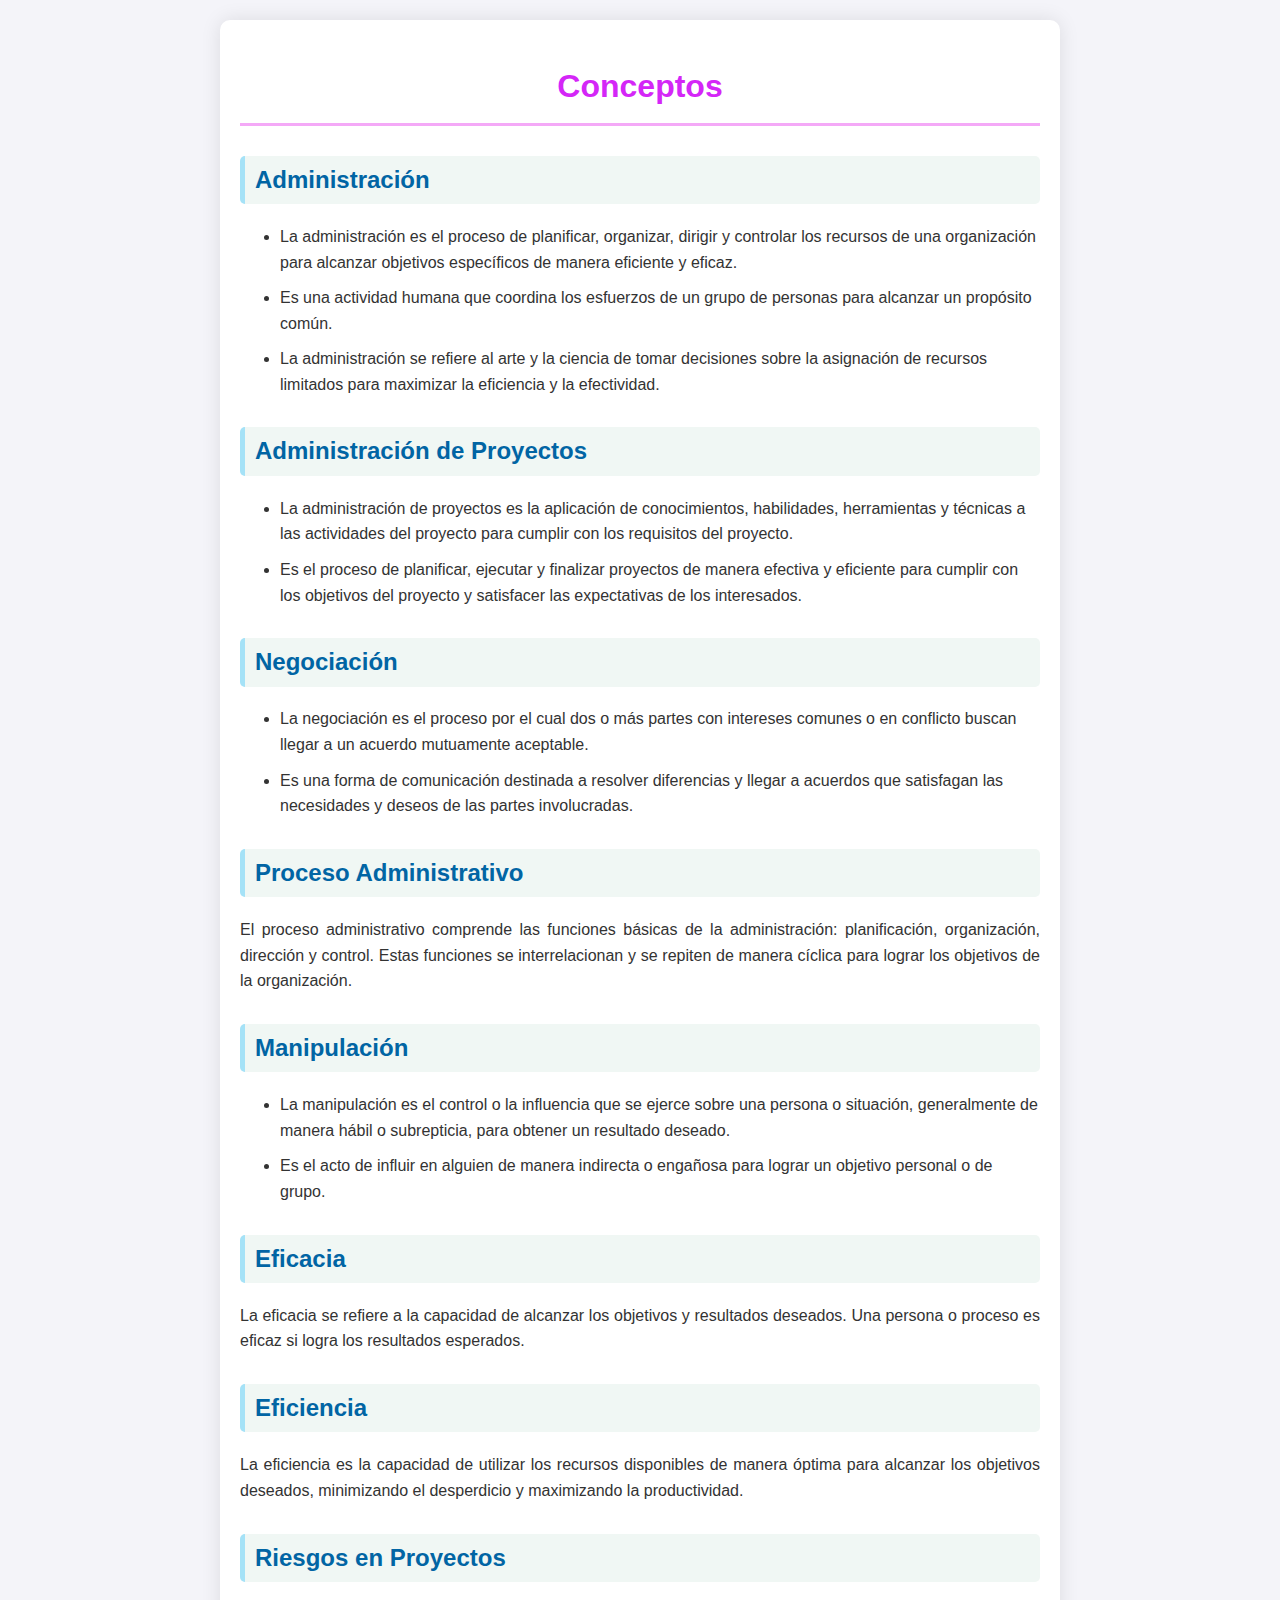
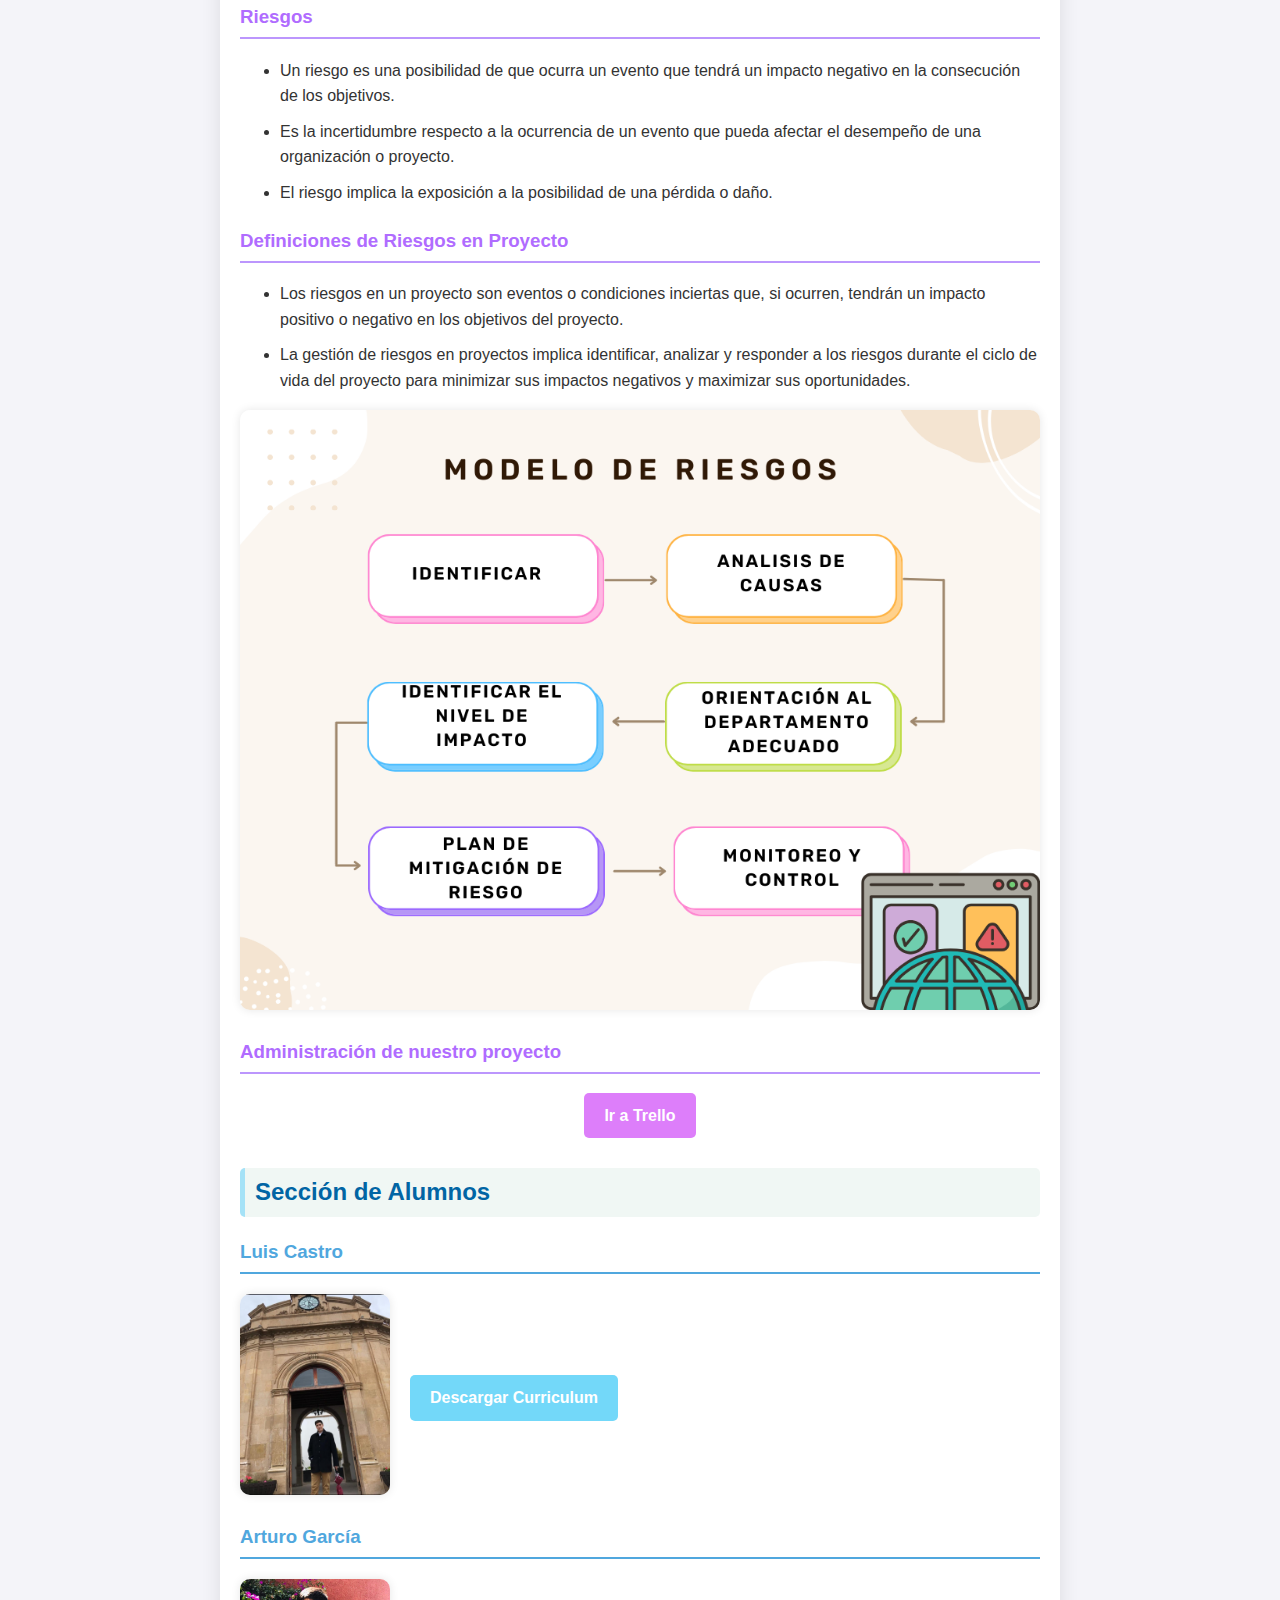
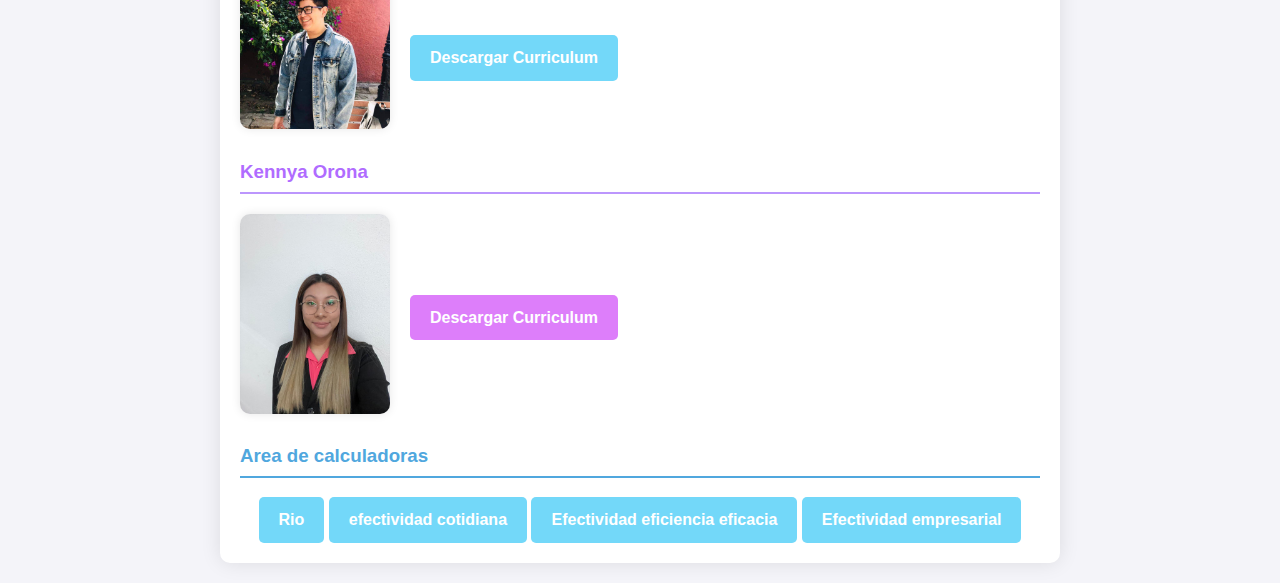
<file: curris.html>
<!DOCTYPE html>
<html lang="es">
<head>
    <meta charset="UTF-8">
    <meta name="viewport" content="width=device-width, initial-scale=1.0">
    <title>Conceptos</title>
    <link rel="stylesheet" href="styles.css">
</head>
<body>
    <div class="container">
        <h1>Conceptos</h1>
        
        <h2>Administración</h2>
        <ul>
            <li>La administración es el proceso de planificar, organizar, dirigir y controlar los recursos de una organización para alcanzar objetivos específicos de manera eficiente y eficaz.</li>
            <li>Es una actividad humana que coordina los esfuerzos de un grupo de personas para alcanzar un propósito común.</li>
            <li>La administración se refiere al arte y la ciencia de tomar decisiones sobre la asignación de recursos limitados para maximizar la eficiencia y la efectividad.</li>
        </ul>
        
        <h2>Administración de Proyectos</h2>
        <ul>
            <li>La administración de proyectos es la aplicación de conocimientos, habilidades, herramientas y técnicas a las actividades del proyecto para cumplir con los requisitos del proyecto.</li>
            <li>Es el proceso de planificar, ejecutar y finalizar proyectos de manera efectiva y eficiente para cumplir con los objetivos del proyecto y satisfacer las expectativas de los interesados.</li>
        </ul>
        
        <h2>Negociación</h2>
        <ul>
            <li>La negociación es el proceso por el cual dos o más partes con intereses comunes o en conflicto buscan llegar a un acuerdo mutuamente aceptable.</li>
            <li>Es una forma de comunicación destinada a resolver diferencias y llegar a acuerdos que satisfagan las necesidades y deseos de las partes involucradas.</li>
        </ul>
        
        <h2>Proceso Administrativo</h2>
        <p>El proceso administrativo comprende las funciones básicas de la administración: planificación, organización, dirección y control. Estas funciones se interrelacionan y se repiten de manera cíclica para lograr los objetivos de la organización.</p>
        
        <h2>Manipulación</h2>
        <ul>
            <li>La manipulación es el control o la influencia que se ejerce sobre una persona o situación, generalmente de manera hábil o subrepticia, para obtener un resultado deseado.</li>
            <li>Es el acto de influir en alguien de manera indirecta o engañosa para lograr un objetivo personal o de grupo.</li>
        </ul>
        
        <h2>Eficacia</h2>
        <p>La eficacia se refiere a la capacidad de alcanzar los objetivos y resultados deseados. Una persona o proceso es eficaz si logra los resultados esperados.</p>
        
        <h2>Eficiencia</h2>
        <p>La eficiencia es la capacidad de utilizar los recursos disponibles de manera óptima para alcanzar los objetivos deseados, minimizando el desperdicio y maximizando la productividad.</p>
        
        <h2>Riesgos en Proyectos</h2>
        <h3>Riesgos</h3>
        <ul>
            <li>Un riesgo es una posibilidad de que ocurra un evento que tendrá un impacto negativo en la consecución de los objetivos.</li>
            <li>Es la incertidumbre respecto a la ocurrencia de un evento que pueda afectar el desempeño de una organización o proyecto.</li>
            <li>El riesgo implica la exposición a la posibilidad de una pérdida o daño.</li>
        </ul>
        
        <h3>Definiciones de Riesgos en Proyecto</h3>
        <ul>
            <li>Los riesgos en un proyecto son eventos o condiciones inciertas que, si ocurren, tendrán un impacto positivo o negativo en los objetivos del proyecto.</li>
            <li>La gestión de riesgos en proyectos implica identificar, analizar y responder a los riesgos durante el ciclo de vida del proyecto para minimizar sus impactos negativos y maximizar sus oportunidades.</li>
        </ul>
        <div class="image-container">
            <img src="Modelo.png" alt="Descripción de la imagen">
        </div>
        <h3>Administración de nuestro proyecto</h3>
        <center>
        <div class="student-cv">
            <a href="https://trello.com/invite/b/Ed9oks7N/ATTI6d051d0869eaacaaadc8555c1e4b2c6b678E99C0/conceptos" target="_blank" class="button">Ir a Trello</a>
        </div>
    </center>
        <h2>Sección de Alumnos</h2>
        
        <h3 class="name">Luis Castro</h3>
        <div class="student-section">
            <div class="student-photo">
                <img src="castro.jpg" alt="Foto profesional del alumno">
            </div>
            <div class="student-cvv">
                <a href="curri_ingle.pdf" download>Descargar Curriculum</a>
                
            </div>
            
        </div>
        <h3 class="name">Arturo García</h3>
        <div class="student-section">
            <div class="student-photo">
                <img src="arturo.jpg" alt="Foto profesional del alumno">
            </div>
            <div class="student-cvv">
                <a href="Curriculum.pdf" download>Descargar Curriculum</a>    
            </div>
        </div>
        <h3>Kennya Orona</h3>
        <div class="student-section">
            <div class="student-photo">
                <img src="formal.jpg" alt="Foto profesional del alumno">
            </div>
            <div class="student-cv">
                <a href="kennya_curri.pdf" download>Descargar Curriculum</a>
                
            </div>
            
        </div>
        <h3 class="name">Area de calculadoras</h3>
        <center>
            <div class="student-cvv">
                <a href="./calculadoras/rio.html">Rio</a>
                <a href="./calculadoras/efectividad_cotidiana.html">efectividad cotidiana</a>
                <a href="./calculadoras/eficiencia.html"> Efectividad eficiencia eficacia </a>
                <a href="./calculadoras/efectividad_empresarial.html"> Efectividad empresarial</a>

            </div>
        </cente
    </div>
</body>
</html>
</file>
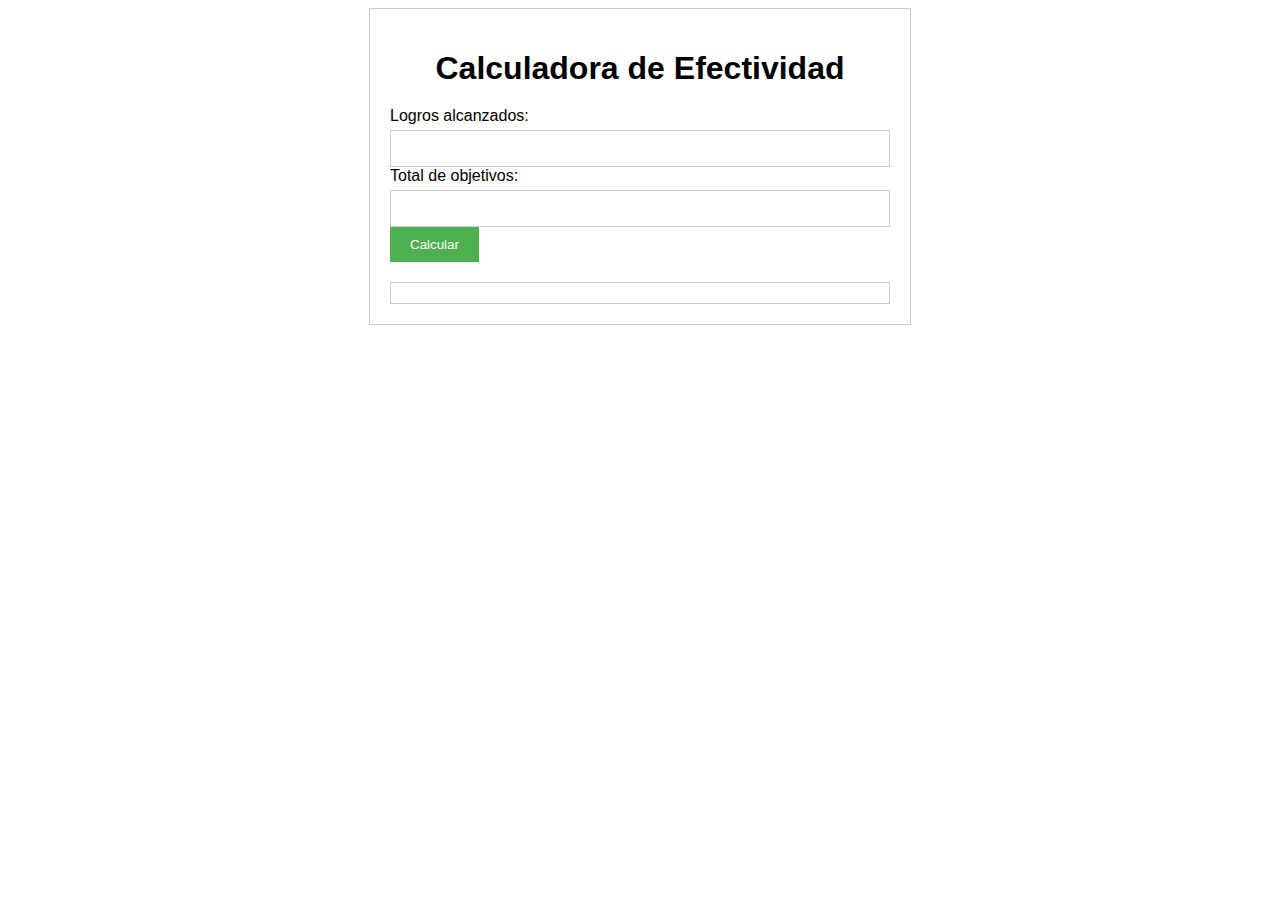
<file: calculadoras/efectividad_cotidiana.html>
<!DOCTYPE html>
<html lang="es">
<head>
    <meta charset="UTF-8">
    <meta name="viewport" content="width=device-width, initial-scale=1.0">
    <title>Calculadora de Efectividad en la vida cotidiana</title>
    <style>
        body {
            font-family: sans-serif;
        }

        .container {
            width: 500px;
            margin: 0 auto;
            padding: 20px;
            border: 1px solid #ccc;
        }

        h1 {
            text-align: center;
            margin-bottom: 20px;
        }

        label {
            display: block;
            margin-bottom: 5px;
        }

        input[type="number"],
        select {
            width: 100%;
            padding: 10px;
            border: 1px solid #ccc;
            box-sizing: border-box;
        }

        button {
            background-color: #4CAF50;
            color: white;
            padding: 10px 20px;
            border: none;
            cursor: pointer;
        }

        .resultado {
            margin-top: 20px;
            border: 1px solid #ccc;
            padding: 10px;
        }
    </style>
</head>
<body>
    <div class="container">
        <h1>Calculadora de Efectividad</h1>

        <form id="formulario">
            <label for="realizados">Logros alcanzados:</label>
            <input type="number" id="realizados" name="realizados" min="0" required>

            <label for="total">Total de objetivos:</label>
            <input type="number" id="total" name="total" min="1" required>

            <button type="submit">Calcular</button>
        </form>

        <div class="resultado" id="resultado"></div>
    </div>

    <script>
        const formulario = document.getElementById('formulario');
        const resultado = document.getElementById('resultado');

        formulario.addEventListener('submit', function(event) {
            event.preventDefault();

            const realizados = parseFloat(document.getElementById('realizados').value);
            const total = parseFloat(document.getElementById('total').value);

            if (realizados > total) {
                alert('El número de logros alcanzados no puede ser mayor que el número total de objetivos.');
                return;
            }

            const efectividad = (realizados / total) * 100;

            resultado.innerHTML = `
                <p>Efectividad: ${efectividad.toFixed(2)}%</p>
            `;
        });
    </script>
</body>
</html>
</file>
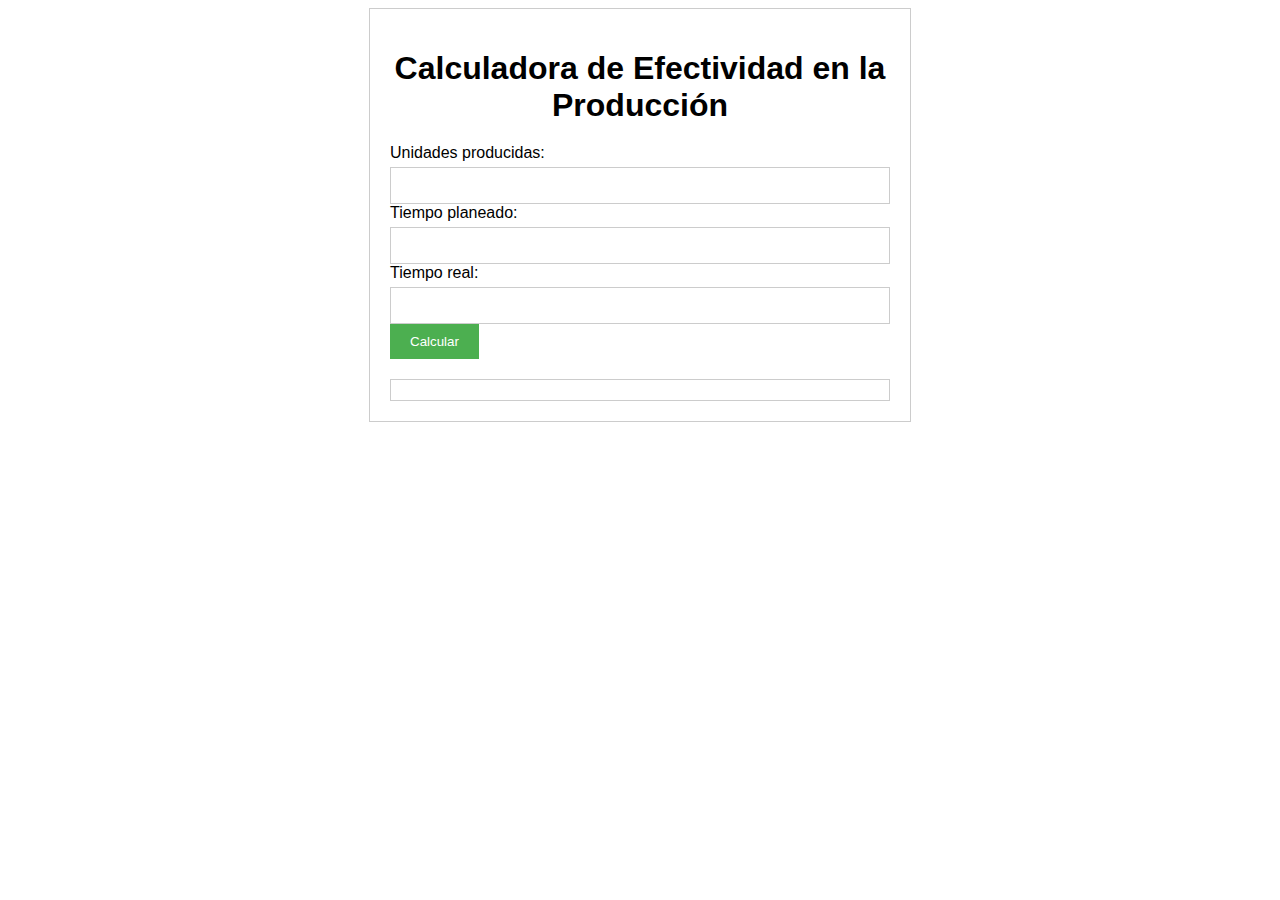
<file: calculadoras/efectividad_empresarial.html>
<!DOCTYPE html>
<html lang="es">
<head>
    <meta charset="UTF-8">
    <meta name="viewport" content="width=device-width, initial-scale=1.0">
    <title>Calculadora de Efectividad en la Producción</title>
    <style>
        body {
            font-family: sans-serif;
        }

        .container {
            width: 500px;
            margin: 0 auto;
            padding: 20px;
            border: 1px solid #ccc;
        }

        h1 {
            text-align: center;
            margin-bottom: 20px;
        }

        label {
            display: block;
            margin-bottom: 5px;
        }

        input[type="number"],
        select {
            width: 100%;
            padding: 10px;
            border: 1px solid #ccc;
            box-sizing: border-box;
        }

        button {
            background-color: #4CAF50;
            color: white;
            padding: 10px 20px;
            border: none;
            cursor: pointer;
        }

        .resultado {
            margin-top: 20px;
            border: 1px solid #ccc;
            padding: 10px;
        }
    </style>
</head>
<body>
    <div class="container">
        <h1>Calculadora de Efectividad en la Producción</h1>

        <form id="formulario">
            <label for="unidades_producidas">Unidades producidas:</label>
            <input type="number" id="unidades_producidas" name="unidades_producidas" min="0" required>

            <label for="tiempo_planeado">Tiempo planeado:</label>
            <input type="number" id="tiempo_planeado" name="tiempo_planeado" min="0" step="0.01" required>

            <label for="tiempo_real">Tiempo real:</label>
            <input type="number" id="tiempo_real" name="tiempo_real" min="0" step="0.01" required>

            <button type="submit">Calcular</button>
        </form>

        <div class="resultado" id="resultado"></div>
    </div>

    <script>
        const formulario = document.getElementById('formulario');
        const resultado = document.getElementById('resultado');

        formulario.addEventListener('submit', function(event) {
            event.preventDefault();

            const unidades_producidas = parseFloat(document.getElementById('unidades_producidas').value);
            const tiempo_planeado = parseFloat(document.getElementById('tiempo_planeado').value);
            const tiempo_real = parseFloat(document.getElementById('tiempo_real').value);

            if (tiempo_real <= 0) {
                alert('El tiempo real no puede ser menor o igual a cero.');
                return;
            }

            const eficiencia = (tiempo_planeado / tiempo_real) * 100;
            const efectividad = (unidades_producidas / tiempo_planeado) * 100;

            resultado.innerHTML = `
                <p>Eficiencia: ${eficiencia.toFixed(2)}%</p>
                <p>Efectividad: ${efectividad.toFixed(2)}%</p>
            `;
        });
    </script>
</body>
</html>
</file>
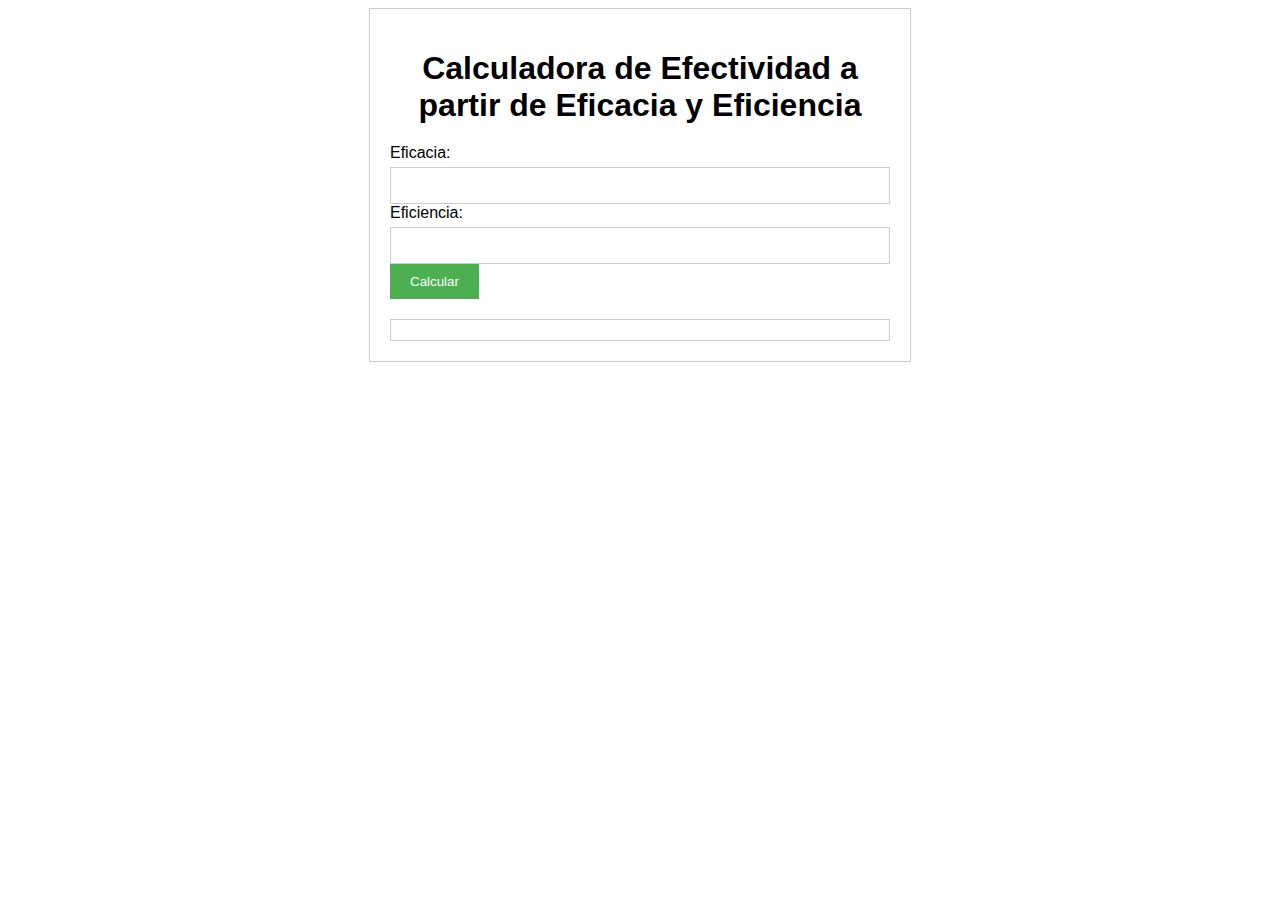
<file: calculadoras/eficiencia.html>
<!DOCTYPE html>
<html lang="es">
<head>
    <meta charset="UTF-8">
    <meta name="viewport" content="width=device-width, initial-scale=1.0">
    <title>Calculadora de Efectividad a partir de Eficacia y Eficiencia</title>
    <style>
        body {
            font-family: sans-serif;
        }

        .container {
            width: 500px;
            margin: 0 auto;
            padding: 20px;
            border: 1px solid #ccc;
        }

        h1 {
            text-align: center;
            margin-bottom: 20px;
        }

        label {
            display: block;
            margin-bottom: 5px;
        }

        input[type="number"],
        select {
            width: 100%;
            padding: 10px;
            border: 1px solid #ccc;
            box-sizing: border-box;
        }

        button {
            background-color: #4CAF50;
            color: white;
            padding: 10px 20px;
            border: none;
            cursor: pointer;
        }

        .resultado {
            margin-top: 20px;
            border: 1px solid #ccc;
            padding: 10px;
        }
    </style>
</head>
<body>
    <div class="container">
        <h1>Calculadora de Efectividad a partir de Eficacia y Eficiencia</h1>

        <form id="formulario">
            <label for="eficacia">Eficacia:</label>
            <input type="number" id="eficacia" name="eficacia" min="0" max="100" step="0.01" required>

            <label for="eficiencia">Eficiencia:</label>
            <input type="number" id="eficiencia" name="eficiencia" min="0" max="100" step="0.01" required>

            <button type="submit">Calcular</button>
        </form>

        <div class="resultado" id="resultado"></div>
    </div>

    <script>
        const formulario = document.getElementById('formulario');
        const resultado = document.getElementById('resultado');

        formulario.addEventListener('submit', function(event) {
            event.preventDefault();

            const eficacia = parseFloat(document.getElementById('eficacia').value);
            const eficiencia = parseFloat(document.getElementById('eficiencia').value);

            if (eficacia > 100 || eficiencia > 100) {
                alert('Los valores de eficacia y eficiencia no pueden ser mayores que 100%.');
                return;
            }

            const efectividad = (eficacia * eficiencia) / 100;

            resultado.innerHTML = `
                <p>Efectividad: ${efectividad.toFixed(2)}%</p>
            `;
        });
    </script>
</body>
</html>
</file>
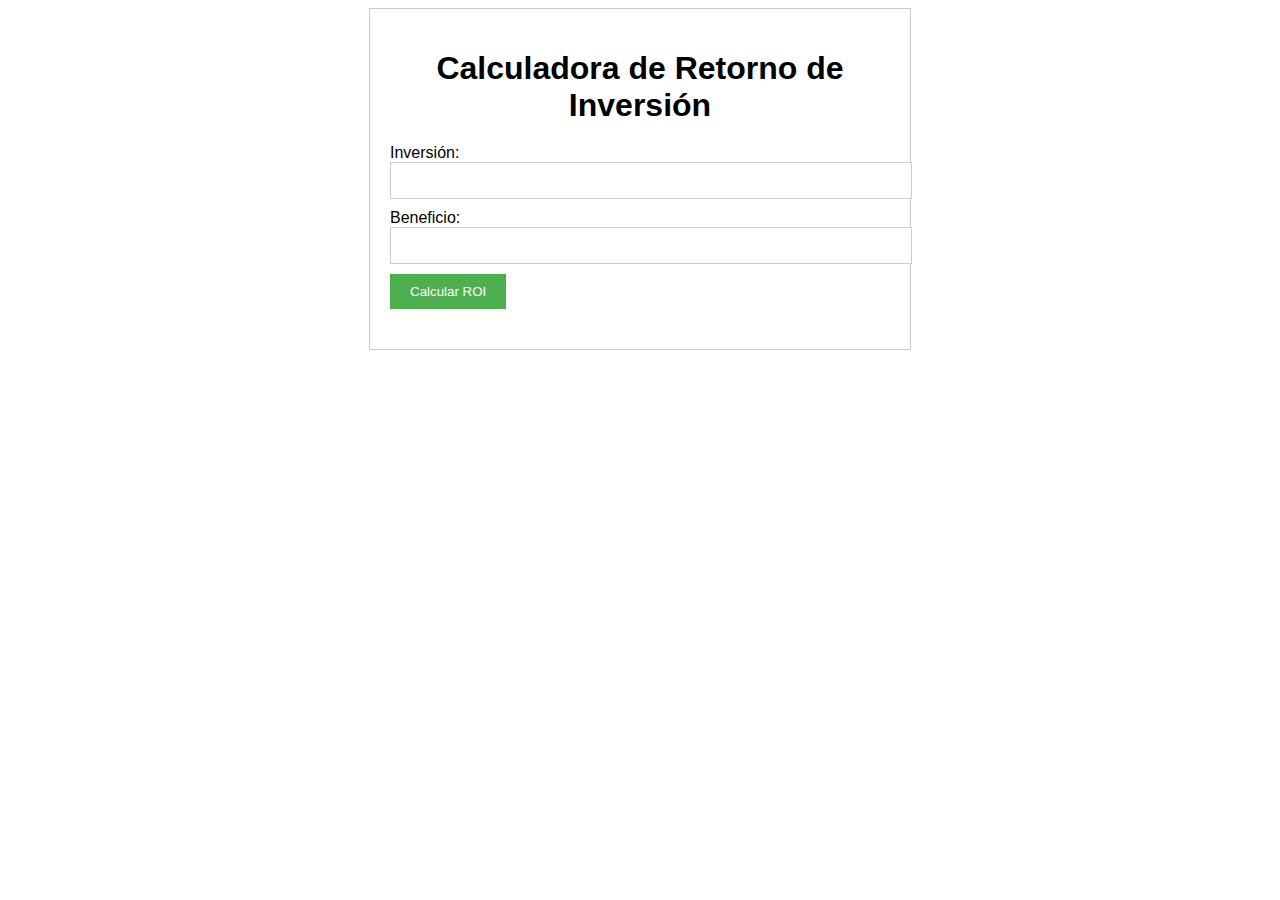
<file: calculadoras/rio.html>
<!DOCTYPE html>
<html lang="es">
<head>
    <meta charset="UTF-8">
    <meta name="viewport" content="width=device-width, initial-scale=1.0">
    <title>Calculadora de Retorno de Inversión</title>
    <style>
        body {
            font-family: sans-serif;
        }

        .container {
            width: 500px;
            margin: 0 auto;
            padding: 20px;
            border: 1px solid #ccc;
        }

        h1 {
            text-align: center;
            margin-bottom: 20px;
        }

        input[type="number"],
        select {
            width: 100%;
            padding: 10px;
            margin-bottom: 10px;
            border: 1px solid #ccc;
        }

        button {
            background-color: #4CAF50;
            color: white;
            padding: 10px 20px;
            border: none;
            cursor: pointer;
        }

        .resultado {
            font-weight: bold;
            margin-top: 20px;
        }
    </style>
</head>
<body>
    <div class="container">
        <h1>Calculadora de Retorno de Inversión</h1>

        <form id="formulario">
            <label for="inversion">Inversión:</label>
            <input type="number" id="inversion" name="inversion" min="0" required>

            <label for="beneficio">Beneficio:</label>
            <input type="number" id="beneficio" name="beneficio" min="0" required>

            <button type="submit">Calcular ROI</button>
        </form>

        <div class="resultado" id="resultado"></div>
    </div>

    <script>
        const formulario = document.getElementById('formulario');
        const resultado = document.getElementById('resultado');

        formulario.addEventListener('submit', function(e) {
            e.preventDefault();

            const inversion = parseFloat(document.getElementById('inversion').value);
            const beneficio = parseFloat(document.getElementById('beneficio').value);

            if (isNaN(inversion) || isNaN(beneficio)) {
                resultado.textContent = 'Error: Ingrese valores numéricos válidos.';
                return;
            }

            const roi = (beneficio - inversion) / inversion * 100;

            if (roi >= 0) {
                resultado.textContent = `ROI: ${roi.toFixed(2)}%`;
            } else {
                resultado.textContent = `ROI: -${(-roi).toFixed(2)}% (Pérdida)`;
            }
        });
    </script>
</body>
</html>
</file>
<file: styles.css>
/* Importar la fuente de Google Fonts */


body {
    font-family: 'Roboto', sans-serif;
    line-height: 1.6;
    margin: 0;
    padding: 0;
    background-color: #f4f4f9;
    color: #333;
}

.container {
    max-width: 800px;
    margin: 20px auto;
    padding: 20px;
    background: white;
    box-shadow: 0 0 20px rgba(0, 0, 0, 0.1);
    border-radius: 10px;
}

h1 {
    color: #d426f7;
    border-bottom: 3px solid #f4a9f7;
    padding-bottom: 10px;
    margin-bottom: 20px;
    font-weight: 700;
    text-align: center;
}

h2 {
    color: #0165a4;
    margin-top: 30px;
    font-weight: 700;
    border-left: 5px solid #a5e2f7;
    padding-left: 10px;
    background-color: #f0f7f4;
    border-radius: 5px;
    padding-top: 5px;
    padding-bottom: 5px;
}

ul {
    list-style-type: disc;
    margin-left: 20px;
    padding-left: 20px;
}

ul li {
    margin-bottom: 10px;
}

p {
    margin-bottom: 10px;
    text-align: justify;
}

h3 {
    margin-top: 20px;
    color: #b06cff;
    font-weight: 700;
    border-bottom: 2px solid #bc96fd;
    padding-bottom: 5px;
}
.image-container img {
    max-width: 100%;
    height: auto;
    border-radius: 10px;
    box-shadow: 0 0 10px rgba(0, 0, 0, 0.1);
}

.student-section {
    display: flex;
    align-items: center;
    margin-top: 20px;
}

.student-photo img {
    max-width: 150px;
    height: auto;
    border-radius: 10px;
    margin-right: 20px;
    box-shadow: 0 0 10px rgba(0, 0, 0, 0.1);
}

.student-cv a {
    display: inline-block;
    padding: 10px 20px;
    color: white;
    background-color: #dd7efa;
    border-radius: 5px;
    text-decoration: none;
    font-weight: 700;
}

.student-cv a:hover {
    background-color: #951bae;
}
.student-cvv a {
    display: inline-block;
    padding: 10px 20px;
    color: white;
    background-color: #73d8f9;
    border-radius: 5px;
    text-decoration: none;
    font-weight: 700;
}

.student-cvv a:hover {
    background-color: #0165a4;
}

.name{
    color: #50a7de;
    margin-top: 20px;
    font-weight: 700;
    border-bottom: 2px solid #50a7de;
    padding-bottom: 5px;
}
</file>
